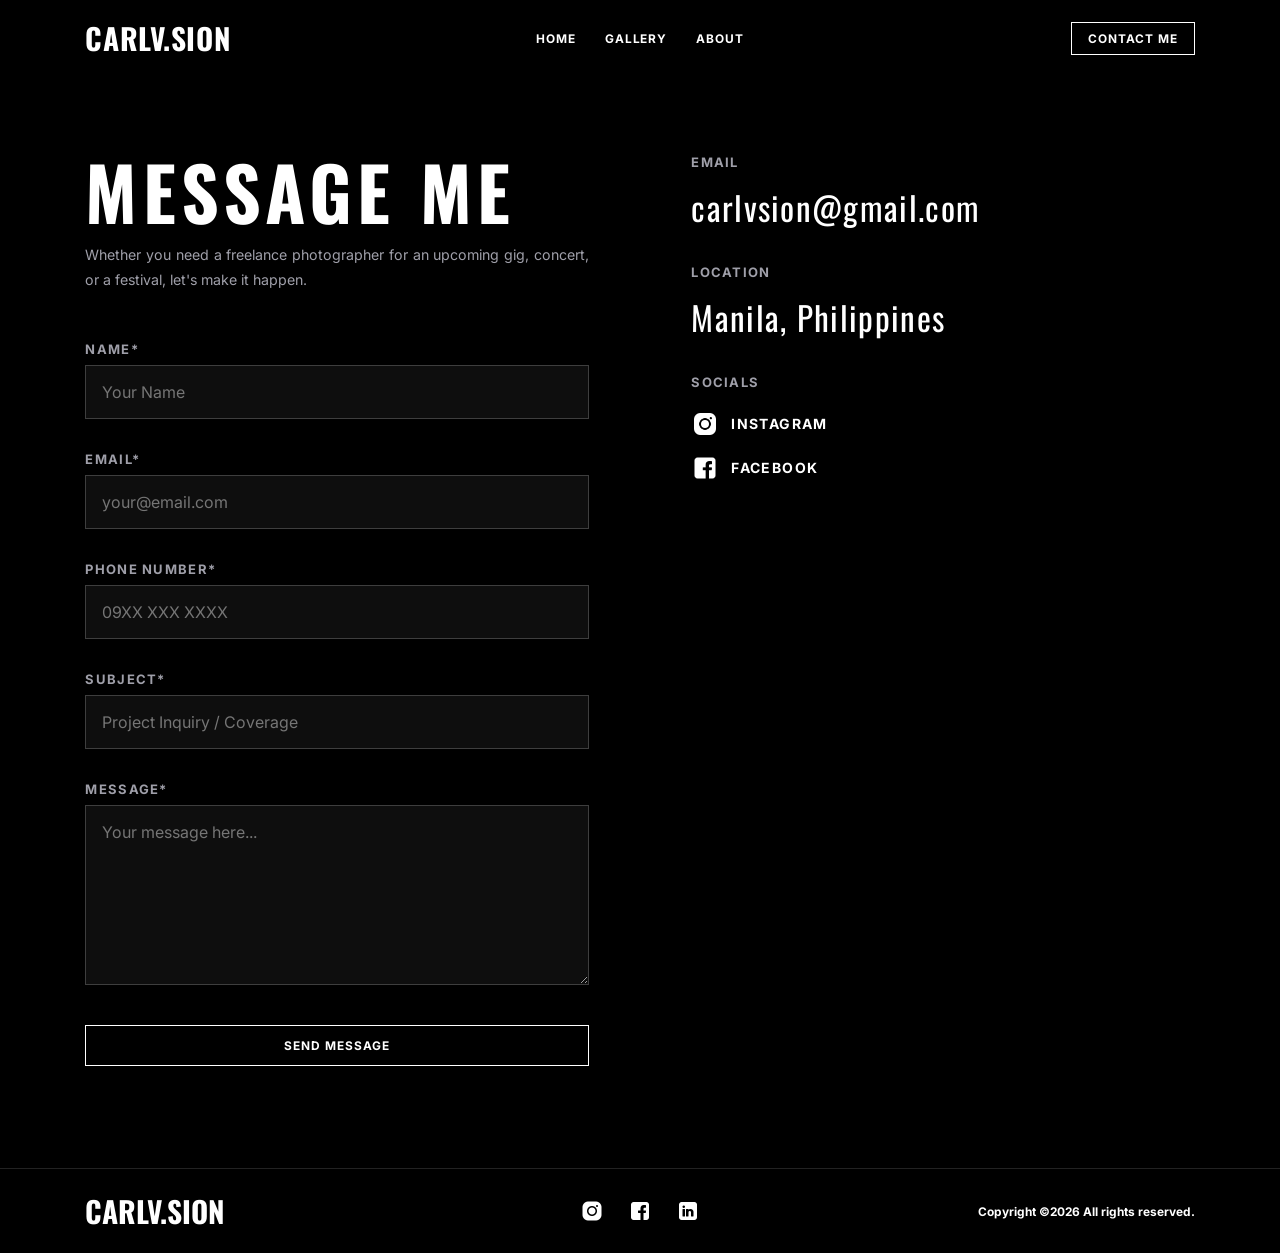
<file: contact.html>
<!DOCTYPE html>
<html lang="en">
<head>
  <meta charset="UTF-8" />
  <link rel="icon" type="image/svg+xml" href="/images/logos/favicon.svg" />
  <meta name="viewport" content="width=device-width, initial-scale=1.0" />
  <title>CARLV.SION — Contact</title>
  <link rel="preconnect" href="https://fonts.googleapis.com" />
  <link rel="preconnect" href="https://fonts.gstatic.com" crossorigin />
  <link href="https://fonts.googleapis.com/css2?family=Oswald:wght@700&family=Inter:wght@400;700&display=swap" rel="stylesheet" />
  <link rel="stylesheet" href="styles.css" />
</head>
<body>

  <!-- ── Custom Notifications ── -->
  <div class="form-notification" id="notif-success" data-fs-success>Message Sent — I'll get back to you soon.</div>
  <div class="form-notification" id="notif-error"   data-fs-error>Error — Please try again.</div>

  <nav class="nav" id="nav">
    <div class="nav-logo-wrapper">
      <a class="nav-logo" href="index">CARLV.SION</a>
    </div>
    <ul class="nav-links">
      <li><a href="index">HOME</a></li>
      <li><a href="gallery">GALLERY</a></li>
      <li><a href="about">ABOUT</a></li>
    </ul>
    <div class="nav-cta">
      <a class="btn-outline active" href="contact">CONTACT ME</a>
    </div>
    <button class="hamburger" id="hamburger" aria-label="Open menu">
      <span></span><span></span><span></span>
    </button>
  </nav>

  <div class="nav-drawer" id="navDrawer">
    <a href="index"   onclick="closeDrawer()">HOME</a>
    <a href="gallery" onclick="closeDrawer()">GALLERY</a>
    <a href="about"   onclick="closeDrawer()">ABOUT</a>
    <a href="contact" onclick="closeDrawer()" class="btn-outline" style="font-size:18px;">CONTACT ME</a>
  </div>

  <main class="contact-page reveal">
    <div class="contact-container">

      <div class="contact-left">
        <h1 class="ap-display-title2">MESSAGE ME</h1>
        <p class="ap-body" style="margin-top: -16px; margin-bottom: 16px;">
          Whether you need a freelance photographer for an upcoming gig, concert, or a festival, let's make it happen.
        </p>

        <form class="contact-form" id="contact-form" novalidate>

          <div class="form-group">
            <label class="form-label" for="name">NAME*</label>
            <input class="form-input" type="text" id="name" name="Name" placeholder="Your Name" required />
            <span class="field-error" id="err-name"></span>
          </div>

          <div class="form-group">
            <label class="form-label" for="email">EMAIL*</label>
            <input class="form-input" type="email" id="email" name="Email" placeholder="your@email.com" required />
            <span class="field-error" id="err-email"></span>
          </div>

          <div class="form-group">
            <label class="form-label" for="phone">PHONE NUMBER*</label>
            <input class="form-input" type="tel" id="phone" name="Phone" placeholder="09XX XXX XXXX" required />
            <span class="field-error" id="err-phone"></span>
          </div>

          <div class="form-group">
            <label class="form-label" for="subject">SUBJECT*</label>
            <input class="form-input" type="text" id="subject" name="Subject" placeholder="Project Inquiry / Coverage" required />
            <span class="field-error" id="err-subject"></span>
          </div>

          <div class="form-group">
            <label class="form-label" for="message">MESSAGE*</label>
            <textarea class="form-textarea" id="message" name="Message" placeholder="Your message here..." required></textarea>
            <span class="field-error" id="err-message"></span>
          </div>

          <button type="submit" class="btn-outline btn-submit" id="submit-btn">SEND MESSAGE</button>

        </form>
      </div>

      <div class="contact-right">

        <div class="contact-info-block">
          <span class="form-label">EMAIL</span>
          <a href="mailto:carlvsion@gmail.com" class="contact-link">carlvsion@gmail.com</a>
        </div>

        <div class="contact-info-block">
          <span class="form-label">LOCATION</span>
          <p class="contact-link">Manila, Philippines</p>
        </div>

        <div class="contact-info-block">
          <span class="form-label">SOCIALS</span>
          <div class="contact-socials">
            <a href="https://www.instagram.com/carlv.sion/" target="_blank" aria-label="Instagram">
              <img src="images/logos/Instagram.svg" alt="Instagram" />
              INSTAGRAM
            </a>
            <a href="https://www.facebook.com/carl.valencia.5" target="_blank" aria-label="Facebook">
              <img src="images/logos/Facebook.svg" alt="Facebook" />
              FACEBOOK
            </a>
          </div>
        </div>
      </div>

    </div>
  </main>

  
  <!--
  
  ── Confirmed Schedule ── 
  
  <section class="schedule-section reveal" id="cs-section">
    <div class="schedule-inner">

      <h2 class="schedule-title">CONFIRMED<br>SCHEDULE</h2>

      <div class="schedule-list">


        <a class="schedule-card" href="https://www.facebook.com/Malasimbofestival" target="_blank" rel="noopener">
          <div class="sc-date">
            <span class="sc-month">MAY</span>
            <span class="sc-day">23</span>
          </div>
          <div class="sc-body">
            <h3 class="sc-event-name">Malasimbo Music & Arts Festival</h3>
            <p class="sc-role">Official Event Media</p>
            <div class="sc-meta">
              <span class="sc-badge">FESTIVAL</span>
              <span class="sc-location">
                <svg class="sc-pin" viewBox="0 0 16 16" fill="none" xmlns="http://www.w3.org/2000/svg" aria-hidden="true">
                  <path d="M8 1.5C5.515 1.5 3.5 3.515 3.5 6c0 3.75 4.5 8.5 4.5 8.5S12.5 9.75 12.5 6c0-2.485-2.015-4.5-4.5-4.5Zm0 6.125A1.625 1.625 0 1 1 8 4.25a1.625 1.625 0 0 1 0 3.375Z" fill="currentColor"/>
                </svg>
                Intramuros, Manila
              </span>
            </div>
          </div>
          <div class="sc-arrow" aria-hidden="true">↗</div>
        </a>

      </div>
    </div>
  </section>
  
  -->
  
  <footer class="footer">
    <div class="footer-logo-wrapper">
       <a class="footer-logo" href="index">CARLV.SION</a>
    </div>
    <div class="footer-socials">
      <a href="https://www.instagram.com/carlv.sion/" target="_blank" aria-label="Instagram">
        <img src="images/logos/Instagram.svg" alt="Instagram" />
      </a>
      <a href="https://www.facebook.com/carl.valencia.5" target="_blank" aria-label="Facebook">
        <img src="images/logos/Facebook.svg" alt="Facebook" />
      </a>
      <a href="https://www.linkedin.com/in/carl--valencia/" target="_blank" aria-label="LinkedIn">
        <img src="images/logos/LinkedIn.svg" alt="LinkedIn" />
      </a>
    </div>
    <p class="footer-copy">Copyright ©2026 All rights reserved.</p>
  </footer>

  <script>
    /* ── Nav scroll ── */
    const nav = document.getElementById('nav');
    window.addEventListener('scroll', () => {
      nav.classList.toggle('scrolled', window.scrollY > 40);
    });

    /* ── Hamburger ── */
    const hamburger = document.getElementById('hamburger');
    const drawer    = document.getElementById('navDrawer');
    hamburger.addEventListener('click', () => {
      hamburger.classList.toggle('open');
      drawer.classList.toggle('open');
      document.body.style.overflow = drawer.classList.contains('open') ? 'hidden' : '';
    });
    function closeDrawer() {
      hamburger.classList.remove('open');
      drawer.classList.remove('open');
      document.body.style.overflow = '';
    }

    /* ── Scroll reveal ── */
    const revealEls = document.querySelectorAll('.reveal');
    const revObs = new IntersectionObserver(entries => {
      entries.forEach(e => {
        if (e.isIntersecting) { e.target.classList.add('visible'); revObs.unobserve(e.target); }
      });
    }, { threshold: 0.08 });
    revealEls.forEach(el => revObs.observe(el));

    /* ── Notification helper ── */
    function showNotif(id, duration = 5000) {
      const el = document.getElementById(id);
      el.style.display = 'flex';
      // Restart CSS animation
      el.style.animation = 'none';
      el.offsetHeight; // force reflow
      el.style.animation = '';
      clearTimeout(el._hideTimer);
      el._hideTimer = setTimeout(() => { el.style.display = 'none'; }, duration);
    }

    /* ── Field validation config ── */
    const validations = {
      name:    { el: document.getElementById('name'),    err: document.getElementById('err-name'),    msg: 'Name is required.' },
      email:   { el: document.getElementById('email'),   err: document.getElementById('err-email'),   msg: 'A valid email is required.' },
      phone:   { el: document.getElementById('phone'),   err: document.getElementById('err-phone'),   msg: 'Phone number is required.' },
      subject: { el: document.getElementById('subject'), err: document.getElementById('err-subject'), msg: 'Subject is required.' },
      message: { el: document.getElementById('message'), err: document.getElementById('err-message'), msg: 'Message is required.' },
    };

    function validateField(key) {
      const { el, err, msg } = validations[key];
      const isEmpty  = el.value.trim() === '';
      const badEmail = key === 'email' && !isEmpty && !/^[^\s@]+@[^\s@]+\.[^\s@]+$/.test(el.value.trim());
      if (isEmpty || badEmail) {
        err.textContent = badEmail ? 'Please enter a valid email address.' : msg;
        el.style.borderColor = '#ff4444';
        return false;
      }
      err.textContent = '';
      el.style.borderColor = '';
      return true;
    }

    // Live: clear error as soon as the user fixes the field
    Object.keys(validations).forEach(key => {
      validations[key].el.addEventListener('input', () => validateField(key));
    });

    /* ── Form submit ── */
    const form      = document.getElementById('contact-form');
    const submitBtn = document.getElementById('submit-btn');

    form.addEventListener('submit', async (e) => {
      e.preventDefault();

      // Run all validations; collect results as array then check all true
      const allValid = Object.keys(validations).map(validateField).every(Boolean);
      if (!allValid) return;

      submitBtn.disabled = true;
      submitBtn.textContent = 'SENDING...';

      try {
        const res = await fetch('https://formspree.io/f/xbdqkgqj', {
          method: 'POST',
          headers: { 'Accept': 'application/json' },
          body: new FormData(form),
        });

        if (res.ok) {
          showNotif('notif-success');
          form.reset();
          Object.values(validations).forEach(({ el }) => el.style.borderColor = '');
        } else {
          showNotif('notif-error');
        }
      } catch (_) {
        showNotif('notif-error');
      } finally {
        submitBtn.disabled = false;
        submitBtn.textContent = 'SEND MESSAGE';
      }
    });

    // Prevents the right-click menu to protect your photography
      document.addEventListener('contextmenu', event => event.preventDefault());
  </script>

</body>
</html>
</file>
<file: styles.css>
/* ═══════════════════════════════════════════════════════════
   CARLV.SION — Shared Stylesheet
   Covers: index.html, gallery.html, about.html (and future pages)
═══════════════════════════════════════════════════════════ */

/* ── Reset ── */
*, *::before, *::after { box-sizing: border-box; margin: 0; padding: 0; }

/* ── Custom font – Coolvetica fallback chain ── */
@font-face {
  font-family: 'Coolvetica';
  src: local('Coolvetica');
  font-display: swap;
}

/* ── Variables ── */
:root {
  --black: #000;
  --white: #fff;
  --color-zinc-400: oklch(70.5% 0.015 286.067);
  --color-zinc-500: oklch(55.2% 0.016 285.938);
  --gap: 10px;
  --nav-px: clamp(24px, 6.67vw, 96px);
  --section-px: clamp(20px, 6.67vw, 96px);
  --content-px: clamp(24px, 6.67vw, 96px); /* alias used by gallery masonry */
  --section-gap: clamp(48px, 5.56vw, 80px);
  --display-font: 'Coolvetica', 'Oswald', 'Arial Black', Impact, sans-serif;
  --sub-display-font: 'Oswald', 'Coolvetica', 'Arial Black', Impact, sans-serif;
  --body-font: 'Inter', sans-serif;
}

html { scroll-behavior: smooth; }

body {
  background: var(--black);
  color: var(--white);
  font-family: var(--body-font);
  overflow-x: hidden;
}

/* Apply the constraint to the main content area only.
   This keeps the footer and nav backgrounds full-width, 
   but keeps the text and images centered. */
main {
  width: 100%;
  max-width: 1440px;
  margin: 0 auto; /* This centers the box */
  display: block;
}

/* ── Scrollbar ── */
::-webkit-scrollbar { width: 6px; }
::-webkit-scrollbar-track { background: var(--black); }
::-webkit-scrollbar-thumb { background: #444; border-radius: 3px; }

/* VIDEOS */
/* Hides the control bar entirely in Webkit browsers */
video::-webkit-media-controls {
  display: none !important;
}

/* Specifically targets the start playback button on iOS */
video::-webkit-media-controls-start-playback-button {
  display: none !important;
}

/* ═══════════════════════════════════════════════════════════
   NAV
   — nav-logo-wrapper carries flex:1 so the logo <a> itself
     only wraps its text (no oversized click area).
═══════════════════════════════════════════════════════════ */
.nav {
  position: fixed;
  top: 0; left: 0;
  width: 100%;
  z-index: 100;
  display: flex;
  align-items: center;
  justify-content: space-between;
  padding: 16px var(--nav-px);
  /* Only background transitions — nothing touching layout or position */
  transition: background 0.3s;
  /* Prevents the nav from being repainted during page-level animations,
     which causes the logo jitter when switching pages */
  will-change: background;
  transform: translateZ(0);
}
.nav.scrolled {
  background: rgba(0,0,0,0.88);
  backdrop-filter: blur(10px);
}

/* Wrapper carries the flex:1 so the <a> doesn't stretch */
.nav-logo-wrapper {
  flex: 1;
  display: flex;
  justify-content: flex-start;
}

.nav-logo {
  font-family: 'Oswald', sans-serif;
  font-weight: 700;
  font-size: clamp(20px, 2.3vw, 33px);
  color: var(--white);
  text-decoration: none;
  letter-spacing: 0.02em;
  width: max-content; /* only text is clickable */
}

.nav-links {
  display: flex;
  gap: clamp(16px, 2.22vw, 32px);
  list-style: none;
  font-family: var(--body-font);
  font-weight: 700;
  font-size: clamp(11px, 0.93vw, 13.33px);
  letter-spacing: 0.08em;
}
.nav-links a {
  color: var(--white);
  text-decoration: none;
  position: relative;
  padding-bottom: 2px;
}
.nav-links a::after {
  content: '';
  position: absolute;
  bottom: 0; left: 0;
  width: 0; height: 1px;
  background: var(--white);
  transition: width 0.25s;
}
.nav-links a.active::after,
.nav-links a:hover::after { width: 100%; }

.nav-cta {
  flex: 1;
  display: flex;
  justify-content: flex-end;
}

/* Shared outlined button */
.btn-outline {
  display: inline-flex;
  align-items: center;
  justify-content: center;
  border: 1px solid var(--white);
  padding: 8px 16px;
  font-family: var(--body-font);
  font-weight: 700;
  font-size: clamp(11px, 0.93vw, 13.33px);
  letter-spacing: 0.08em;
  color: var(--white);
  text-decoration: none;
  cursor: pointer;
  background: transparent;
  transition: background 0.2s, color 0.2s;
}
.btn-outline:hover { background: var(--white); color: var(--black); }

/* ── Hamburger ── */
.hamburger {
  display: none;
  flex-direction: column;
  gap: 5px;
  background: none;
  border: none;
  cursor: pointer;
  padding: 4px;
  z-index: 110;
}
.hamburger span {
  display: block;
  width: 24px; height: 2px;
  background: var(--white);
  transition: transform 0.3s, opacity 0.3s;
}
.hamburger.open span:nth-child(1) { transform: translateY(7px) rotate(45deg); }
.hamburger.open span:nth-child(2) { opacity: 0; }
.hamburger.open span:nth-child(3) { transform: translateY(-7px) rotate(-45deg); }

/* ── Mobile nav drawer ── */
.nav-drawer {
  display: none;
  position: fixed;
  inset: 0;
  background: rgba(0,0,0,0.97);
  z-index: 99;
  flex-direction: column;
  align-items: center;
  justify-content: center;
  gap: 40px;
}
.nav-drawer.open { display: flex; }
.nav-drawer a {
  font-family: var(--display-font);
  font-size: 48px;
  color: var(--white);
  text-decoration: none;
  letter-spacing: 0.04em;
  opacity: 0;
  transform: translateY(20px);
  animation: drawerIn 0.4s forwards;
}
.nav-drawer a:nth-child(2) { animation-delay: 0.05s; }
.nav-drawer a:nth-child(3) { animation-delay: 0.10s; }
.nav-drawer a:nth-child(4) { animation-delay: 0.15s; }
@keyframes drawerIn {
  to { opacity: 1; transform: translateY(0); }
}


/* ═══════════════════════════════════════════════════════════
   FOOTER
   — footer-logo uses margin-right:auto (no flex:1) so only
     the text itself is the click target, not the full row.
═══════════════════════════════════════════════════════════ */
.footer {
  width: 100%;
  background: var(--black);
  border-top: 1px solid #222;
  display: flex;
  flex-wrap: wrap;
  align-items: center;
  justify-content: space-between;
  padding: 20px var(--nav-px);
  gap: 16px;
}

.footer-logo-wrapper {
  flex: 1;
  display: flex;
  justify-content: flex-start;
}

.footer-logo {
  font-family: 'Oswald', sans-serif;
  font-weight: 700;
  font-size: clamp(20px, 2.3vw, 33px);
  color: var(--white);
  text-decoration: none;
}

.footer-socials {
  display: flex;
  gap: 24px;
  align-items: center;
}
.footer-socials a {
  display: flex;
  align-items: center;
  justify-content: center;
  width: 24px; height: 24px;
  transition: opacity 0.2s, transform 0.2s;
}
.footer-socials a:hover { opacity: 0.7; transform: translateY(-2px); }
/* No filter:invert — local SVGs are already the correct colour */
.footer-socials img { width: 24px; height: 24px; object-fit: contain; }

.footer-copy {
  font-family: var(--body-font);
  font-weight: 700;
  font-size: clamp(10px, 0.93vw, 13.33px);
  color: var(--white);
  flex: 1;
  text-align: right;
  white-space: nowrap;
}


/* ═══════════════════════════════════════════════════════════
   LIGHTBOX  (shared — index simple version + gallery version)
═══════════════════════════════════════════════════════════ */
.lightbox {
  display: none;
  position: fixed;
  inset: 0;
  background: rgba(0,0,0,0.96);
  z-index: 200;
  align-items: center;
  justify-content: center;
}
.lightbox.open { display: flex; }

/* index.html uses .lightbox-img, gallery.html uses .lb-img */
.lightbox-img,
.lb-img {
  max-width: 92vw;
  max-height: 92vh;
  object-fit: contain;
  animation: lbIn 0.22s ease both;
  border: 1px solid #222;
}
@keyframes lbIn {
  from { opacity: 0; transform: scale(0.94); }
  to   { opacity: 1; transform: scale(1); }
}

/* index.html close button */
.lightbox-close {
  position: absolute;
  top: 20px; right: 28px;
  font-size: 36px;
  color: var(--white);
  cursor: pointer;
  background: none;
  border: none;
  line-height: 1;
  opacity: 0.75;
  transition: opacity 0.2s;
  z-index: 10;
}
.lightbox-close:hover { opacity: 1; }

/* gallery.html close / prev / next */
.lb-close {
  position: absolute;
  top: 20px; right: 28px;
  font-size: 36px;
  color: var(--white);
  background: none;
  border: none;
  cursor: pointer;
  line-height: 1;
  opacity: 0.75;
  transition: opacity 0.2s;
  z-index: 10;
}
.lb-close:hover { opacity: 1; }

.lb-prev, .lb-next {
  position: absolute;
  top: 50%; transform: translateY(-50%);
  background: rgba(255,255,255,0.08);
  border: 1px solid rgba(255,255,255,0.2);
  color: var(--white);
  font-size: 28px;
  padding: 12px 18px;
  cursor: pointer;
  line-height: 1;
  transition: background 0.2s;
  z-index: 10;
}
.lb-prev:hover, .lb-next:hover { background: rgba(255,255,255,0.18); }
.lb-prev { left: 16px; }
.lb-next { right: 16px; }

.lb-counter {
  position: absolute;
  bottom: 20px; left: 50%;
  transform: translateX(-50%);
  font-size: 12px;
  font-weight: 700;
  letter-spacing: 0.1em;
  color: rgba(255,255,255,0.5);
  font-family: var(--body-font);
}


/* ═══════════════════════════════════════════════════════════
   BACK TO TOP  (gallery.html + about.html)
═══════════════════════════════════════════════════════════ */
.back-top {
  position: fixed;
  bottom: 28px; right: 28px;
  width: 44px; height: 44px;
  border: 1px solid rgba(255,255,255,0.4);
  background: rgba(0,0,0,0.7);
  color: var(--white);
  font-size: 20px;
  display: flex;
  align-items: center;
  justify-content: center;
  cursor: pointer;
  opacity: 0;
  pointer-events: none;
  transition: opacity 0.3s, background 0.2s;
  z-index: 90;
}
.back-top.visible { opacity: 1; pointer-events: auto; }
.back-top:hover { background: rgba(255,255,255,0.15); }


/* ═══════════════════════════════════════════════════════════
   INDEX — HERO
═══════════════════════════════════════════════════════════ */
.hero {
  position: relative;
  width: 100%;
  height: 100svh;
  min-height: 500px;
  display: flex;
  flex-direction: column;
  align-items: center;
  justify-content: flex-end;
  padding-bottom: clamp(32px, 4.44vw, 64px);
  overflow: hidden;
}

.hero-bg {
  position: absolute;
  inset: 0;
  background: #404040;
}

/* Grouped selectors so both media types scale and position identically */
.hero-bg img,
.hero-bg video {
  position: absolute;
  inset: 0;
  width: 100%; 
  height: 100%;
  object-fit: cover;
  object-position: center;

   pointer-events: none;
}

/* The fallback image stays underneath at z-index 1 */
.hero-bg img {
  z-index: 1;
}

/* The video stacks cleanly on top at z-index 2 once it autoplays */
.hero-bg video {
  z-index: 2;
}

/* Keep the gradient overlay on top of the video to preserve text readability */
.hero-overlay {
  position: absolute;
  inset: 0;
  z-index: 3;
  background: linear-gradient(to bottom, rgba(0,0,0,0) 60%, rgba(0,0,0,1) 100%);
}

.hero-content {
  position: relative;
  z-index: 4;
  text-align: center;
  padding: 0 16px 32px;
  animation: heroFadeUp 1s ease both;
}

@keyframes heroFadeUp {
  from { opacity: 0; transform: translateY(32px); }
  to   { opacity: 1; transform: translateY(0); }
}

.hero-title {
  font-family: var(--display-font);
  font-size: clamp(64px, 11.8vw, 170px);
  line-height: 0.95;
  letter-spacing: 0.03em;
  color: var(--white);
  text-shadow: 0 4px 40px rgba(0,0,0,0.6);
}

.hero-sub {
  font-family: var(--body-font);
  font-weight: 400;
  font-size: clamp(18px, 3.3vw, 48px);
  color: var(--white);
  margin-top: 8px;
  letter-spacing: 0.04em;
}

/* Scroll cue */
.scroll-cue {
  position: absolute;
  bottom: 24px; left: 50%;
  transform: translateX(-50%);
  z-index: 5;
  display: flex;
  flex-direction: column;
  align-items: center;
  gap: 6px;
  opacity: 0.6;
  animation: bounce 2s infinite;
}
.scroll-cue span {
  display: block;
  width: 1px; height: 40px;
  background: var(--white);
}
@keyframes bounce {
  0%, 100% { transform: translateX(-50%) translateY(0); }
  50%       { transform: translateX(-50%) translateY(6px); }
}


/* ═══════════════════════════════════════════════════════════
   INDEX — PAGE CONTENTS WRAPPER
═══════════════════════════════════════════════════════════ */
.page-contents {
  display: flex;
  flex-direction: column;
  gap: var(--section-gap);
  align-items: center;
  background: var(--black);
}

.section-title {
  font-family: var(--display-font);
  font-size: clamp(48px, 5.74vw, 82.57px);
  line-height: 1;
  color: var(--white);
  text-align: center;
  letter-spacing: 0.07em;
}


/* ═══════════════════════════════════════════════════════════
   INDEX — GALLERY PREVIEW GRID
═══════════════════════════════════════════════════════════ */
.gallery-section {
  width: 100%;
  display: flex;
  flex-direction: column;
  align-items: center;
  gap: 32px;
  overflow: hidden;
  padding-top: clamp(32px, 4vw, 56px);
}

.gallery-grid {
  width: 100%;
  padding: 0 var(--section-px);
  display: flex;
  flex-wrap: wrap;
  gap: 10px;
  justify-content: center;
}

.gallery-item {
  flex: 1 0 0;
  min-width: 220px;
  max-width: 400px;
  aspect-ratio: 4 / 3;
  position: relative;
  overflow: hidden;
  background: #222;
  cursor: pointer;
}
.gallery-item img {
  position: absolute;
  inset: 0;
  width: 100%; height: 100%;
  object-fit: cover;
  transition: transform 0.5s cubic-bezier(0.25,0.46,0.45,0.94), filter 0.4s;
  will-change: transform;
}
.gallery-item:hover img { transform: scale(1.06); filter: brightness(0.85); }
.gallery-item::after {
  content: '';
  position: absolute;
  inset: 0;
  background: rgba(0,0,0,0);
  transition: background 0.3s;
  z-index: 1;
}
.gallery-item:hover::after { background: rgba(0,0,0,0.2); }

.btn-see-all { margin-top: 8px; }


/* ═══════════════════════════════════════════════════════════
   INDEX — ABOUT SECTION
═══════════════════════════════════════════════════════════ */
.about-section {
  width: 100%;
  padding: 0 var(--section-px);
  display: flex;
  gap: clamp(40px, 6.67vw, 96px);
  align-items: center;
  justify-content: center;
  padding-bottom: 40px;
}

.about-text {
  flex: 1;
  min-width: 0;
  display: flex;
  flex-direction: column;
  gap: 40px;
}

.about-body {
  font-family: var(--body-font);
  font-weight: 400;
  font-size: clamp(14px, 1.11vw, 16px);
  line-height: 1.75;
  color: var(--color-zinc-400);
  text-align: justify;
}

.about-photo {
  flex: 1;
  min-width: 260px;
  max-width: 624px;
  aspect-ratio: 624 / 768;
  position: relative;
  overflow: hidden;
  background: #fff;
}
.about-photo img {
  position: absolute;
  inset: 0;
  width: 100%; height: 100%;
  object-fit: cover;
}


/* ═══════════════════════════════════════════════════════════
   GALLERY PAGE — PAGE WRAPPER
═══════════════════════════════════════════════════════════ */
.page {
  display: flex;
  flex-direction: column;
  align-items: center;
  gap: 32px;
  padding-top: 80px;
  padding-bottom: 0;
  background: var(--black);
  min-height: 100vh;
}

/* ── Gallery page title ── */
.gallery-title {
  font-family: var(--display-font);
  font-size: clamp(48px, 5.74vw, 82.57px);
  color: var(--white);
  letter-spacing: 0.07em;
  line-height: 1;
  white-space: nowrap;
  animation: fadeUp 0.8s ease both;
}
@keyframes fadeUp {
  from { opacity: 0; transform: translateY(20px); }
  to   { opacity: 1; transform: translateY(0); }
}


/* ═══════════════════════════════════════════════════════════
   GALLERY PAGE — MASONRY GRID
═══════════════════════════════════════════════════════════ */
.masonry {
  width: 100%;
  padding: 0 var(--content-px);
  display: flex;
  gap: var(--gap);
  align-items: flex-start;
}

.masonry-col {
  flex: 1 0 0;
  min-width: 0;
  display: flex;
  flex-direction: column;
  gap: var(--gap);
}

/* ── Individual photo tiles ── */
.photo {
  width: 100%;
  position: relative;
  overflow: hidden;
  background: #1a1a1a;
  cursor: pointer;
  opacity: 0;
  transform: translateY(16px);
  transition: opacity 0.55s ease, transform 0.55s ease;
}
.photo.visible {
  opacity: 1;
  transform: translateY(0);
}

/* Aspect ratios */
.photo.landscape { aspect-ratio: 800 / 600; } /* 4:3  */
.photo.portrait  { aspect-ratio: 409 / 546; } /* ~3:4 */

.photo img {
  position: absolute;
  inset: 0;
  width: 100%; height: 100%;
  object-fit: cover;
  display: block;
  transition: transform 0.55s cubic-bezier(0.25, 0.46, 0.45, 0.94), filter 0.4s;
  will-change: transform;
}
.photo:hover img {
  transform: scale(1.06);
  filter: brightness(0.78);
}

/* Hover overlay */
.photo::after {
  content: '';
  position: absolute;
  inset: 0;
  background: rgba(0,0,0,0);
  transition: background 0.35s;
  z-index: 1;
  pointer-events: none;
}
.photo:hover::after { background: rgba(0,0,0,0.18); }

/* Expand icon on hover */
.photo-icon {
  position: absolute;
  top: 50%; left: 50%;
  transform: translate(-50%, -50%) scale(0.6);
  z-index: 2;
  width: 44px; height: 44px;
  border: 2px solid rgba(255,255,255,0.9);
  border-radius: 50%;
  display: flex;
  align-items: center;
  justify-content: center;
  opacity: 0;
  transition: opacity 0.3s, transform 0.3s;
  pointer-events: none;
}
.photo-icon svg {
  width: 18px; height: 18px;
  fill: none;
  stroke: #fff;
  stroke-width: 2;
}
.photo:hover .photo-icon {
  opacity: 1;
  transform: translate(-50%, -50%) scale(1);
}


/* ═══════════════════════════════════════════════════════════
   SCROLL REVEAL  (index.html sections)
═══════════════════════════════════════════════════════════ */
.reveal {
  opacity: 0;
  transform: translateY(28px);
  transition: opacity 0.7s ease, transform 0.7s ease;
}
.reveal.visible {
  opacity: 1;
  transform: translateY(0);
}


/* ═══════════════════════════════════════════════════════════
   RESPONSIVE
═══════════════════════════════════════════════════════════ */

.desktop-hidden {display: none; }

@media (max-width: 1316px) {
   .desktop-hidden {display: flex; }
}

/* ── Tablet (≤ 900px) ── */
@media (max-width: 900px) {
  /* index — about stacks vertically */
  .about-section { flex-direction: column; }
  .about-photo { width: 100%; min-width: 0; max-width: 100%; aspect-ratio: 4/3; }

  /* nav collapses to hamburger */
  .nav-links, .nav-cta { display: none; }
  .hamburger { display: flex; }

  /* gallery page — content padding narrows */
  :root { --content-px: 56px; }
}

/* ── Mobile (≤ 640px) ── */
@media (max-width: 640px) {
  :root { --content-px: 24px; }

  /* gallery page title shrinks */
  .gallery-title { font-size: clamp(40px, 15vw, 57px); }

  /* index gallery grid — 2 columns */
  .gallery-item { min-width: calc(50% - 5px); }

  /* footer stacks vertically */
  .footer { flex-direction: column; align-items: flex-start; }
  .footer-copy { text-align: left; margin-left: 0; }

  /* back-to-top repositions */
  .back-top { bottom: 16px; right: 16px; }
}

/* ── Small mobile (≤ 360px) ── */
@media (max-width: 360px) {
  .gallery-item { min-width: 100%; }
}


/* ═══════════════════════════════════════════════════════════
   ABOUT PAGE — LAYOUT WRAPPER
═══════════════════════════════════════════════════════════ */
.about-page {
  display: flex;
  flex-direction: column;
  align-items: center;          /* centre children horizontally */
  gap: clamp(64px, 8vw, 120px);
  padding-top: clamp(80px, 10vw, 120px); /* clears fixed nav */
  padding-bottom: 0;
  background: var(--black);
  min-height: 100vh;
}

/* ═══════════════════════════════════════════════════════════
   ABOUT PAGE — SHARED DISPLAY TITLE
═══════════════════════════════════════════════════════════ */
.ap-display-title {
  font-family: var(--sub-display-font);
  font-size: clamp(40px, 5.74vw, 82.57px);
  line-height: 1;
  letter-spacing: 0em;
  color: var(--white);
}

.ap-display-title2 {
  font-family: var(--display-font);
  font-size: clamp(40px, 5.74vw, 82.57px);
  line-height: 1;
  letter-spacing: 0.07em;
  color: var(--white);
}


/* ═══════════════════════════════════════════════════════════
   ABOUT PAGE — HERO  (About Me)
═══════════════════════════════════════════════════════════ */
.ap-hero {
  display: flex;
  gap: clamp(40px, 6.67vw, 96px);
  align-items: center;
  justify-content: center;
  padding: 0 var(--section-px);
  width: 100%;
}

.ap-hero-text {
  flex: 1;
  min-width: 0;
  display: flex;
  flex-direction: column;
  gap: 32px;
}

.ap-body {
  font-family: var(--body-font);
  font-weight: 400;
  font-size: clamp(14px, 1.11vw, 16px);
  line-height: 1.75;
  color: var(--color-zinc-400);
  text-align: justify;
}
.ap-body strong {
  font-weight: 700;
}

.ap-hero-photo {
  flex: 1;
  min-width: 240px;
  max-width: 560px;
  aspect-ratio: 640 / 679;
  position: relative;
  overflow: hidden;
  background: #fff;
}
.ap-hero-photo img {
  position: absolute;
  inset: 0;
  width: 100%; height: 100%;
  object-fit: cover;
  object-position: top center;
}


/* ═══════════════════════════════════════════════════════════
   ABOUT PAGE — GENERIC SECTION WRAPPER
═══════════════════════════════════════════════════════════ */
.ap-section {
  width: 100%;
  padding: 0 var(--section-px);
  display: flex;
  flex-direction: column;
  gap: 24px;
  padding-bottom: 40px;
}


/* ═══════════════════════════════════════════════════════════
   ABOUT PAGE — WHY CHOOSE ME CARDS
   Styled to match .schedule-card design for visual uniformity.
═══════════════════════════════════════════════════════════ */
.ap-cards {
  display: flex;
  flex-direction: column;
  gap: 12px;
}

.ap-card {
  display: flex;
  align-items: center;
  gap: clamp(16px, 3vw, 32px);
  padding: clamp(16px, 2.5vw, 24px) clamp(20px, 3vw, 32px);
  background: #0e0e0e;
  border: 1px solid rgba(255,255,255,0.08);
  border-radius: 10px;
  position: relative;
  transition: background 0.25s ease, border-color 0.25s ease,
              transform 0.2s ease, box-shadow 0.25s ease;
}
.ap-card:hover {
  background: #181818;
  border-color: rgba(255,255,255,0.25);
  transform: translateY(-2px);
  box-shadow: 0 8px 32px rgba(0,0,0,0.55);
}

/* Number badge — mirrors .sc-date */
.ap-card-inner {
  display: contents; /* dissolve wrapper, children flow into .ap-card flex */
}

.ap-card-num {
  display: flex;
  flex-direction: column;
  align-items: center;
  justify-content: center;
  min-width: 56px;
  padding: 10px 14px;
  background: #1a1a1a;
  border: 1px solid rgba(255,255,255,0.1);
  border-radius: 6px;
  flex-shrink: 0;
  font-family: var(--sub-display-font);
  font-size: clamp(22px, 3.5vw, 32px);
  font-weight: 700;
  color: var(--white);
  line-height: 1;
  letter-spacing: 0.03em;
}

/* Text block — mirrors .sc-body */
.ap-card-header {
  flex: 1;
  display: flex;
  flex-direction: column;
  gap: 6px;
  min-width: 0;
}

.ap-card-title {
  font-family: var(--sub-display-font);
  font-size: clamp(16px, 2.2vw, 22px);
  font-weight: 700;
  color: var(--white);
  letter-spacing: 0.03em;
  line-height: 1.1;
}

.ap-card-body {
  font-family: var(--body-font);
  font-weight: 400;
  font-size: clamp(13px, 1.11vw, 15px);
  line-height: 1.65;
  color: var(--color-zinc-400);
}


/* ═══════════════════════════════════════════════════════════
   ABOUT PAGE — TECH STACK
═══════════════════════════════════════════════════════════ */
.ap-tech-header {
  display: flex;
  align-items: baseline;
  justify-content: space-between;
  gap: 16px;
  flex-wrap: wrap;
}

.ap-tech-label {
  font-family: var(--body-font);
  font-weight: 700;
  font-size: clamp(11px, 0.93vw, 13.33px);
  letter-spacing: 0.1em;
  color: var(--white);
  white-space: nowrap;
}

.ap-tech-grid {
  display: grid;
  grid-template-columns: repeat(3, 1fr);
  width: 100%;
}

.ap-tech-item {
  display: flex;
  flex-direction: column;
  gap: 16px;
  padding: 32px;
  border: 1px solid var(--white);
  /* Collapse duplicate borders between cells */
  margin-top: -1px;
  margin-left: -1px;
}

.ap-tech-cat {
  font-family: var(--body-font);
  font-weight: 400;
  font-size: 13.33px;
  letter-spacing: 0.06em;
  color: var(--color-zinc-400);
}

.ap-tech-name {
  font-family: var(--display-font);
  font-size: clamp(22px, 2.77vw, 39.81px);
  color: var(--white);
  line-height: 1.1;
}


/* ═══════════════════════════════════════════════════════════
   ABOUT PAGE — NOTABLE PROJECTS  (Embla Carousel)
   Key decisions:
   - NO flex-basis size change between slides — Embla's internal
     position engine gets confused if slide widths change after
     init, causing the jitter and unreachable slides. We use
     transform:scale only, which Embla never measures.
   - NO gradient fades — they block clicks on adjacent cards.
   - loop:true + align:'center' in JS.
   - Cards use a fixed height so all slides are identical.
═══════════════════════════════════════════════════════════ */
.ap-projects {
  gap: 32px;
  align-items: center;
  /* Override the default max-width so carousel bleeds full width */
  max-width: none !important;
  padding-left: 0;
  padding-right: 0;
}

/* Section title inside ap-projects keeps side padding */
.ap-projects > .section-title {
  padding: 0 var(--section-px);
}

/* ── Embla shell ── */
.embla {
  position: relative;
  width: 100%;
}

/* ── Seamless Background Gradients ── */
.embla::before,
.embla::after {
  content: '';
  position: absolute;
  top: 0;
  bottom: 0;
  width: 12%;
  z-index: 2;
  pointer-events: none;
}
.embla::before {
  left: 0;
  background: linear-gradient(to right, var(--black) 0%, transparent 100%);
}
.embla::after {
  right: 0;
  background: linear-gradient(to left, var(--black) 0%, transparent 100%);
}

.embla__viewport {
  width: 100%;
  overflow: hidden;
  padding: 12px 0; /* breathing room for scale transform */
}

.embla__container {
  display: flex;
  touch-action: pan-y pinch-zoom;
  margin-left: calc(var(--carousel-gap) * -1);
  align-items: stretch; /* force all slides same height */
}

:root { --carousel-gap: 24px; }

/* All slides are the same flex-basis — fixed width + fixed height = uniform cards */
.embla__slide {
  flex: 0 0 clamp(280px, 36vw, 500px);
  min-width: 0;
  padding-left: var(--carousel-gap);
  transform: translate3d(0, 0, 0);
  will-change: transform;
  /* All slides share the same height via align-items:stretch on container */
}

/* ── Cards ── */
.c-card {
  background: #111;
  display: flex;
  flex-direction: column;
  width: 100%;
  height: 100%;            /* fill slide so all cards are identical height */
  cursor: pointer;
  border-radius: 12px;
  overflow: hidden;
  border: 1px solid rgba(255,255,255,0.07);
  /* Dim + shrink for non-selected */
  filter: brightness(0.35);
  transform: scale(0.93);
  transition:
    filter    0.4s ease,
    transform 0.4s cubic-bezier(0.25, 0.46, 0.45, 0.94),
    border-color 0.4s ease;
}

/* Selected card */
.embla__slide.is-selected .c-card {
  filter: brightness(1);
  transform: scale(1);
  cursor: default;
  border-color: rgba(255,255,255,0.18);
}

/* Placeholder "MORE TO COME" cards, slightly dimmer even when selected */
.embla__slide.is-selected .c-card--placeholder {
  filter: brightness(0.75);
}

/* ── Card image area — 4:3, image fills it, date overlaid bottom-left ── */
.c-card__image {
  width: 100%;
  aspect-ratio: 4 / 3;
  position: relative;
  overflow: hidden;
  background: #1a1a1a;
  flex-shrink: 0;
}
.c-card__image img {
  position: absolute;
  inset: 0;
  width: 100%; height: 100%;
  object-fit: cover;
  object-position: center 30%;
}

/* Gradient so date text is legible over any photo */
.c-card__image::after {
  content: '';
  position: absolute;
  inset: 0;
  background: linear-gradient(
    to bottom,
    transparent 45%,
    rgba(0,0,0,0.72) 100%
  );
  z-index: 1;
  pointer-events: none;
}

.c-card__image--empty {
  background: #1a1a1a;
}

/* Date overlay — bottom-left of image, above the gradient */
.c-card__date-overlay {
  position: absolute;
  bottom: 16px;
  left: 20px;
  z-index: 2;
  line-height: 1;
}

.c-card__day {
  display: block;
  font-family: var(--display-font);
  font-size: clamp(40px, 5vw, 64px);
  color: var(--white);
  letter-spacing: 0.01em;
  line-height: 1;
}

.c-card__month-year {
  display: block;
  font-family: var(--body-font);
  font-weight: 400;
  font-size: 11px;
  letter-spacing: 0.14em;
  color: rgba(255,255,255,0.72);
  text-transform: uppercase;
  margin-top: 3px;
}

/* ── Card text body — bottom section of the card ── */
.c-card__body {
  display: flex;
  flex-direction: column;
  gap: 12px;
  padding: 24px 24px 20px;
  background: #161616;
  flex: 1;           /* stretch to equalise card height */
}

.c-card__meta {
  display: flex;
  flex-direction: column;
  gap: 4px;
}

.c-card__title {
  font-family: var(--sub-display-font);
  font-size: clamp(16px, 2vw, 24px);
  color: var(--white);
  line-height: 1.1;
  letter-spacing: 0.02em;
}

.c-card__date {
  font-family: var(--body-font);
  font-weight: 400;
  font-size: 11.5px;
  color: var(--color-zinc-500);
  letter-spacing: 0.04em;
}

.c-card__desc {
  font-family: var(--body-font);
  font-weight: 400;
  font-size: clamp(12px, 0.9vw, 14px);
  line-height: 1.65;
  color: var(--color-zinc-400);
}
.c-card__desc strong { font-weight: 700; color: var(--white); }

/* ── Location row at bottom of card body ── */
.c-card__footer {
  display: flex;
  align-items: center;
  justify-content: space-between;
  margin-top: auto;
  padding-top: 12px;
  border-top: 1px solid rgba(255,255,255,0.07);
}

.c-card__location {
  display: flex;
  align-items: center;
  gap: 5px;
  font-family: var(--body-font);
  font-size: 11.5px;
  color: var(--color-zinc-500);
  letter-spacing: 0.03em;
}

.c-card__pin {
  width: 13px; height: 13px;
  flex-shrink: 0;
  color: var(--color-zinc-500);
}

/* ── Dot indicators (built by JS) ── */
.embla__dots {
  display: flex;
  justify-content: center;
  gap: 10px;
  padding-top: 20px;
}

.embla__dot {
  width: 8px; height: 8px;
  border-radius: 50%;
  background: rgba(255,255,255,0.25);
  border: none;
  padding: 0;
  cursor: pointer;
  transition: background 0.3s, transform 0.3s;
}
.embla__dot--selected {
  background: var(--white);
  transform: scale(1.35);
}


/* ═══════════════════════════════════════════════════════════
   ABOUT PAGE — RESPONSIVE
═══════════════════════════════════════════════════════════ */

/* Tablet */
@media (max-width: 900px) {
  .ap-hero { flex-direction: column; }
  .ap-hero-photo { width: 100%; min-width: 0; max-width: 100%; aspect-ratio: 4/3; }
  .ap-tech-grid { grid-template-columns: repeat(2, 1fr); }
}

/* Mobile */
@media (max-width: 640px) {
  .ap-cards { flex-direction: column; }
  .ap-card  { width: 100%; }
  .ap-tech-grid { grid-template-columns: 1fr; }
  .embla__slide { flex: 0 0 clamp(240px, 78vw, 320px); }
}

/* ═══════════════════════════════════════════════════════════
   CONTACT PAGE
═══════════════════════════════════════════════════════════ */
.contact-page {
  padding-top: clamp(120px, 12vw, 160px);
  padding-bottom: clamp(64px, 8vw, 120px);
  padding-left: var(--section-px);
  padding-right: var(--section-px);
  min-height: calc(100vh - 80px); /* Account for footer */
  display: flex;
  justify-content: center;
}

.contact-container {
  display: flex;
  gap: clamp(48px, 8vw, 120px);
  width: 100%;
  max-width: 1200px;
}

.contact-left, .contact-right {
  flex: 1;
  display: flex;
  flex-direction: column;
  gap: 32px;
}

.contact-form {
  display: flex;
  flex-direction: column;
  gap: 24px;
}

.form-group {
  display: flex;
  flex-direction: column;
  gap: 8px;
}

.form-label {
  font-family: var(--body-font);
  font-weight: 700;
  font-size: 13px;
  letter-spacing: 0.1em;
  color: var(--color-zinc-400);
}

.form-input, .form-textarea {
  background: #0e0e0e;
  border: 1px solid rgba(255,255,255,0.2);
  color: var(--white);
  padding: 16px;
  font-family: var(--body-font);
  font-size: 16px;
  transition: border-color 0.3s, background 0.3s;
}

.form-input:focus, .form-textarea:focus {
  outline: none;
  border-color: var(--white);
  background: #151515;
}

.form-textarea {
  min-height: 180px;
  resize: vertical;
}

.btn-submit {
  align-self: stretch;
  width: 100%;
  padding: 12px 32px;
  margin-top: 8px;
}

.contact-info-block {
  display: flex;
  flex-direction: column;
  gap: 12px;
}

.contact-link {
  font-family: var(--display-font);
  font-size: clamp(24px, 3vw, 33.18px);
  color: var(--white);
  text-decoration: none;
  letter-spacing: 0.04em;
  transition: color 0.2s;
}
a.contact-link:hover { color: var(--color-zinc-400); }

.contact-socials {
  display: flex;
  flex-direction: column;
  gap: 16px;
  margin-top: 8px;
}

.contact-socials a {
  display: flex;
  align-items: center;
  gap: 12px;
  color: var(--white);
  text-decoration: none;
  font-family: var(--body-font);
  font-weight: 700;
  font-size: 14px;
  letter-spacing: 0.1em;
  transition: opacity 0.2s;
}

.contact-socials a img {
  width: 28px;
  height: 28px;
}

.contact-socials a:hover { opacity: 0.7; }

/* Responsive Contact Page */
@media (max-width: 900px) {
  .contact-container { flex-direction: column; }
  .contact-right { order: -1; margin-bottom: 32px; } /* Puts contact info above the form on mobile */
}

/* ═══════════════════════════════════════════════════════════
   404 ERROR PAGE
═══════════════════════════════════════════════════════════ */
.error-page {
  position: relative;
  width: 100%;
  height: 100vh;
  display: flex;
  align-items: center;
  justify-content: center;
  overflow: hidden;
  background: var(--black);
  padding: 0 var(--section-px);
}

.error-bg-text {
  position: absolute;
  top: 50%;
  left: 50%;
  transform: translate(-50%, -50%);
  font-family: var(--display-font);
  font-size: clamp(150px, 35vw, 500px);
  color: rgba(255, 255, 255, 0.03);
  z-index: 0;
  pointer-events: none;
  user-select: none;
  line-height: 1;
  white-space: nowrap;
}

.error-content {
  position: relative;
  z-index: 1;
  display: flex;
  flex-direction: column;
  align-items: center;
  text-align: center;
  gap: 24px;
}

.error-title {
  font-family: var(--display-font);
  font-size: clamp(48px, 8vw, 96px);
  color: var(--white);
  letter-spacing: 0.05em;
  line-height: 1;
}

.error-desc {
  font-family: var(--body-font);
  font-size: clamp(14px, 1.2vw, 18px);
  color: var(--color-zinc-400);
  max-width: 480px;
  line-height: 1.6;
}

/* ── Form Notifications ── */
.form-notification {
  position: fixed;
  top: 0;
  left: 0;
  width: 100%;
  padding: 20px var(--section-px);
  z-index: 9999;
  display: none; /* Hidden by default */
  align-items: center;
  justify-content: center;
  text-align: center;
  font-family: var(--display-font);
  font-size: 18px;
  letter-spacing: 0.05em;
  text-transform: uppercase;
  animation: slideDown 0.4s cubic-bezier(0.23, 1, 0.32, 1);
}

@keyframes slideDown {
  from { transform: translateY(-100%); }
  to { transform: translateY(0); }
}

/* Success State */
.form-notification[data-fs-success] {
  background: var(--white);
  color: var(--black);
}

/* Error State */
.form-notification[data-fs-error] {
  background: #ff4444;
  color: var(--white);
}

/* Inline Field Errors */
[data-fs-error]:not(.form-notification) {
  font-family: var(--body-font);
  font-size: 12px;
  color: #ff4444;
  margin-top: 4px;
  display: block;
  text-transform: uppercase;
  font-weight: 700;
}

/* Styling the auto-injected error text */
[data-fs-error]:not(.form-notification) {
  font-family: var(--body-font);
  font-size: 11px;
  color: #ff4444; /* High-contrast red */
  text-transform: uppercase;
  font-weight: 700;
  margin-top: 6px;
  display: block;
  letter-spacing: 0.05em;
}

/* ═══════════════════════════════════════════════════════════
   CONFIRMED SCHEDULE SECTION
═══════════════════════════════════════════════════════════ */
.schedule-section {
  width: 100%;
  padding: clamp(64px, 8vw, 112px) var(--section-px);
  border-top: 1px solid #1a1a1a;
}
.schedule-inner {
  max-width: 860px;
  margin: 0 auto;
  display: flex;
  flex-direction: column;
  align-items: center;
  gap: clamp(36px, 5vw, 56px);
}
.schedule-title {
  font-family: var(--display-font);
  font-size: clamp(48px, 8vw, 96px);
  color: var(--white);
  line-height: 0.95;
  letter-spacing: -0.01em;
  text-align: center;
}
.schedule-list {
  display: flex;
  flex-direction: column;
  gap: 12px;
  width: 100%;
}
.schedule-card {
  display: flex;
  align-items: center;
  gap: clamp(16px, 3vw, 32px);
  padding: clamp(16px, 2.5vw, 24px) clamp(20px, 3vw, 32px);
  background: #0e0e0e;
  border: 1px solid rgba(255,255,255,0.08);
  border-radius: 10px;
  text-decoration: none;
  color: var(--white);
  cursor: pointer;
  position: relative;
  transition: background 0.25s ease, border-color 0.25s ease,
              transform 0.2s ease, box-shadow 0.25s ease;
}
.schedule-card:hover {
  background: #181818;
  border-color: rgba(255,255,255,0.25);
  transform: translateY(-2px);
  box-shadow: 0 8px 32px rgba(0,0,0,0.55);
}
.schedule-card:hover .sc-arrow {
  opacity: 1;
  transform: translate(2px,-2px);
}
.sc-date {
  display: flex;
  flex-direction: column;
  align-items: center;
  justify-content: center;
  min-width: 56px;
  padding: 10px 14px;
  background: #1a1a1a;
  border: 1px solid rgba(255,255,255,0.1);
  border-radius: 6px;
  flex-shrink: 0;
  line-height: 1;
}
.sc-month {
  font-family: var(--body-font);
  font-weight: 700;
  font-size: 10px;
  letter-spacing: 0.12em;
  color: var(--color-zinc-500);
  text-transform: uppercase;
  margin-bottom: 4px;
}
.sc-day {
  font-family: var(--sub-display-font);
  font-size: clamp(22px, 3.5vw, 32px);
  font-weight: 700;
  color: var(--white);
  line-height: 1;
}
.sc-body {
  flex: 1;
  display: flex;
  flex-direction: column;
  gap: 6px;
  min-width: 0;
}
.sc-event-name {
  font-family: var(--sub-display-font);
  font-size: clamp(16px, 2.2vw, 22px);
  font-weight: 700;
  color: var(--white);
  letter-spacing: 0.03em;
  line-height: 1.1;
  white-space: nowrap;
  overflow: hidden;
  text-overflow: ellipsis;
}
.sc-role {
  font-family: var(--body-font);
  font-size: 13px;
  font-weight: 400;
  color: var(--color-zinc-500);
  letter-spacing: 0.02em;
}
.sc-meta {
  display: flex;
  align-items: center;
  gap: 12px;
  margin-top: 4px;
  flex-wrap: wrap;
}
.sc-badge {
  font-family: var(--body-font);
  font-size: 10px;
  font-weight: 700;
  letter-spacing: 0.1em;
  color: var(--white);
  border: 1px solid rgba(255,255,255,0.35);
  border-radius: 99px;
  padding: 3px 10px;
  white-space: nowrap;
}
.sc-location {
  display: flex;
  align-items: center;
  gap: 5px;
  font-family: var(--body-font);
  font-size: 12px;
  font-weight: 400;
  color: var(--color-zinc-500);
  letter-spacing: 0.03em;
}
.sc-pin {
  width: 13px;
  height: 13px;
  flex-shrink: 0;
  color: var(--color-zinc-500);
}
.sc-arrow {
  font-size: 18px;
  color: var(--color-zinc-400);
  opacity: 0;
  flex-shrink: 0;
  transition: opacity 0.2s ease, transform 0.2s ease;
  margin-left: 8px;
  line-height: 1;
}
@media (max-width: 600px) {
  .schedule-title { font-size: clamp(40px, 12vw, 64px); }
  .sc-event-name  { white-space: normal; }
  .sc-arrow       { display: none; }
}
</file>
